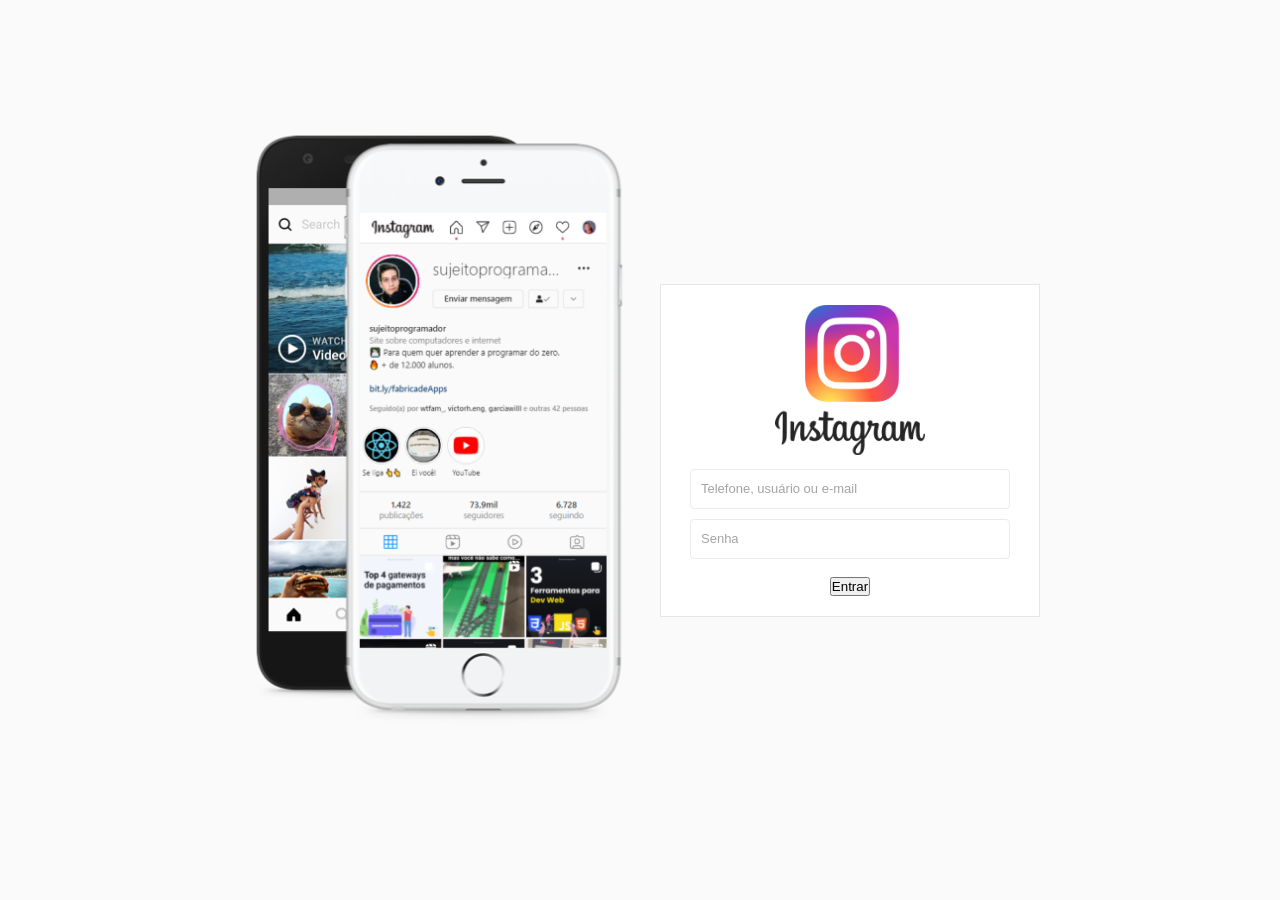
<file: index.html>
<!-- 
    Um esqueleto de um site deve conter:
        1. HEADER
        2. HERO
        3. Content
        4. SIDE BAR
        5. FOOTER
-->

<!DOCTYPE html>
<html lang="pt-br">

<!-- CABEÇALHO: -->
<head>
    <meta charset="UTF-8">
    <meta http-equiv="X-UA-Compatible" content="IE=edge">
    <meta name="viewport" content="width=device-width, initial-scale=1.0">

    <link rel="preconnect" href="https://fonts.googleapis.com">
    <link rel="preconnect" href="https://fonts.gstatic.com" crossorigin>
    <link href="https://fonts.googleapis.com/css2?family=Roboto:wght@100;300;400&display=swap" rel="stylesheet">
    <link rel="stylesheet" href="style.css" />

    <title>Instagram Project</title>
</head>

<body>

    <!-- Div TOTAL-->
    <div id="wrapper">

        <!-- CONTAINER:-->
        <div id="container">

            <!-- ÁREA ESQUERDA -->
            <div class="column left"></div>
                <div class="main">

                </div>
            
            <!-- ÁREA DIREITA -->
            <div class="column right">

                <div class="login-panel">

                    <div class="logo-img">
                        <img src="./insta/assets/insta.png" alt="logo_img" width="150" height="150" >
                    </div>

                    <form >
                        <input placeholder="Telefone, usuário ou e-mail" type="text" name="username"/>
                        <input placeholder="Senha" type="password" name="password"/><br>
                        <input type="submit" value="Entrar"/>
                    </form>

                </div>

            </div>


        </div>



    </div>




</body>

</html>
</file>
<file: style.css>
*{
  box-sizing: border-box;
  margin:0;
  padding:0;
}

a{
  color: #3c96ed;
  text-decoration: none;
}

body{
  background: #FAFAFA;
  height: 100%;
  width: 100%;
  margin:0;
  padding:0;
  font-family: Arial, Helvetica, sans-serif;
  font-size: 14px;
  line-height: 18px;
}

#wrapper{
  height: 100vh;
}

#container{
  margin: 0 auto;
  min-height: 100%;
  width: 800px;
  display: flex;
  align-items: center;
}

.column{
  flex-grow: 1;
  width: 50%;
}

.left{
  background-image: url("./insta/assets/main-foto.png");
  background-size: 450px;
  background-repeat: no-repeat;
  background-position: center;
  height: 600px;
  margin-bottom: 50px;
}

.right{
  padding-left: 20px;
}

.login-panel{
  background-color: #FFF;
  border: 1px solid #e6e6e6;
  text-align: center;
  padding: 20px 0;
  background-size: 450px;
}



form{
  display: flex;  
  flex-direction: column;
  align-items: center;
  justify-content: center;
}


.logo-img{
  text-align: center;

}

input[type="password"], input[type="text"]{
  background-color: #FFFFFF;
  border: 1px solid rgb(236, 234, 234);
  height: 40px;
  border-radius: 4px;
  margin-top: 10px;
  padding: 10px;
  font-size: 13px;
  width: 320px;
  color: #000000;
}

input[type="password"]::placeholder, input[type="text"]::placeholder{
  color: rgb(165, 164, 164);
}

input[type="password"]:focus, input[type="text"]:focus{
  outline: 0;
  border: 1px solid #a1a1a1;
}
</file>
<file: Instagram_project/style.css>
*{
  box-sizing: border-box;
  margin:0;
  padding:0;
}

a{
  color: #3c96ed;
  text-decoration: none;
}

body{
  background: #FAFAFA;
  height: 100%;
  width: 100%;
  margin:0;
  padding:0;
  font-family: Arial, Helvetica, sans-serif;
  font-size: 14px;
  line-height: 18px;
}

#wrapper{
  height: 100vh;
}

#container{
  margin: 0 auto;
  min-height: 100%;
  width: 800px;
  display: flex;
  align-items: center;
}

.column{
  flex-grow: 1;
  width: 50%;
}

.left{
  background-image: url("./insta/assets/main-foto.png");
  background-size: 450px;
  background-repeat: no-repeat;
  background-position: center;
  height: 600px;
  margin-bottom: 50px;
}

.right{
  padding-left: 20px;
}

.login-panel{
  background-color: #FFF;
  border: 1px solid #e6e6e6;
  text-align: center;
  padding: 20px 0;
  background-size: 450px;
}



form{
  display: flex;  
  flex-direction: column;
  align-items: center;
  justify-content: center;
}


.logo-img{
  text-align: center;

}

input[type="password"], input[type="text"]{
  background-color: #FFFFFF;
  border: 1px solid rgb(236, 234, 234);
  height: 40px;
  border-radius: 4px;
  margin-top: 10px;
  padding: 10px;
  font-size: 13px;
  width: 320px;
  color: #000000;
}

input[type="password"]::placeholder, input[type="text"]::placeholder{
  color: rgb(165, 164, 164);
}

input[type="password"]:focus, input[type="text"]:focus{
  outline: 0;
  border: 1px solid #a1a1a1;
}
</file>
